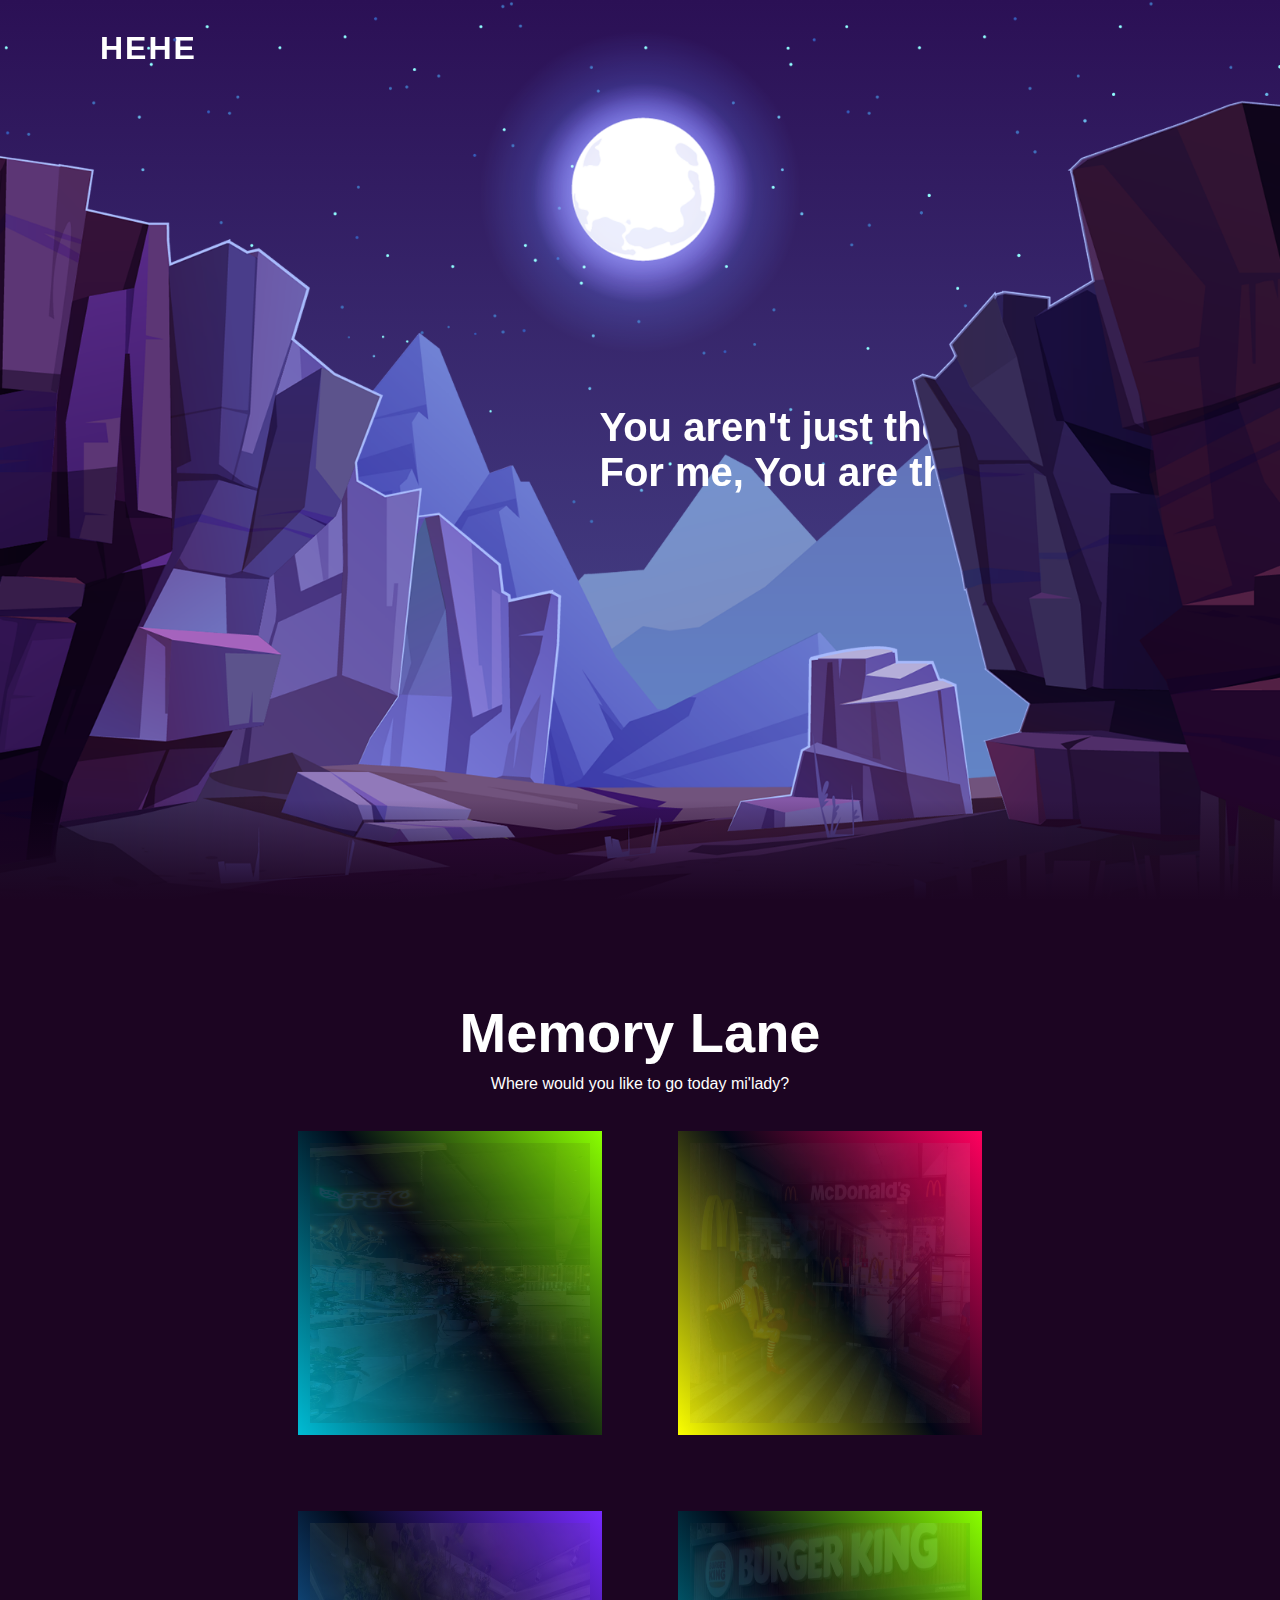
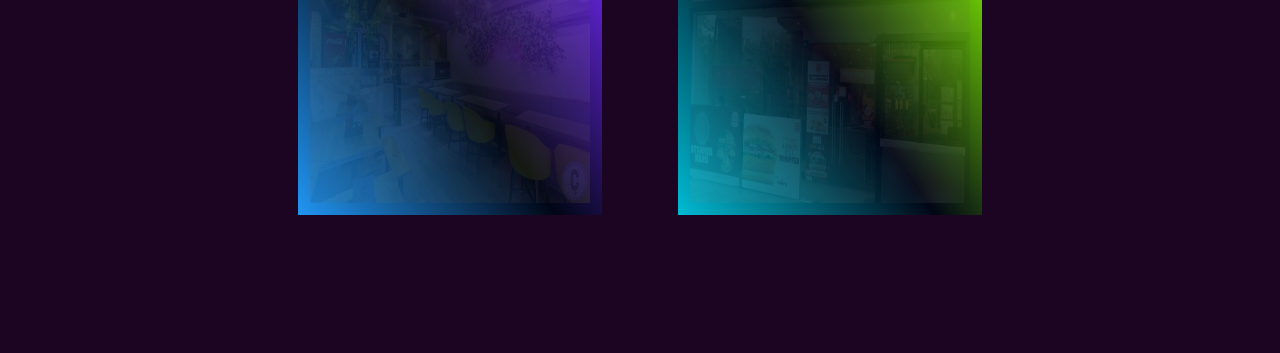
<file: index.html>
<!DOCTYPE html>
<html lang="en">
<head>
    <meta charset="UTF-8">
    <meta http-equiv="X-UA-Compatible" content="IE=edge">
    <meta name="viewport" content="width=device-width, initial-scale=1.0">
    <link rel="stylesheet" href="style.css">
    <title>Document</title>
</head>
<body>
    <header>
        <a href="#" class="logo">HEHE</a>
    </header>
    <section>
        <img src="stars.png" id="stars">
        <img src="moon.png" id="moon">
        <img src="mountains_behind.png" id="mountains_behind">
        <!-- <h3 class="text">You aren't just a star or the moon..</h3> -->
        <h2 id="text">You aren't just the stars or the moon.. <br> For me, You are the whole Night Sky.</h2>
        <img src="mountains_front.png" id="mountains_front">
    </section>
    <div class="mem">
        <h2>Memory Lane</h2>
        <p>Where would you like to go today mi'lady?</p>
        
        <div class="boxes">
            <div class="box">
                <div class="imgbx">
                    <img src="ffc.jpg" alt="">
                </div>
                <div class="content">
                    <a href="ffc.html" target="_blank">FFC</a>
                </div>
            </div>
            <div class="box">
                <div class="imgbx">
                    <img src="mcd.avif" alt="">
                </div>
                <div class="content">
                    <a href="mcd.html" target="_blank">McDonald's</a>
                </div>
            </div>
            <div class="box">
                <div class="imgbx">
                    <img src="3c.webp" alt="">
                </div>
                <div class="content">
                    <a href="3c.html" target="_blank">3Cs</a>
                </div>
            </div>
            <div class="box">
                <div class="imgbx">
                    <img src="bk.webp" alt="">
                </div>
                <div class="content">
                    <a href="bk.html" target="_blank">Burger King</a>
                </div>
            </div>
        </div>    
    </div>

    <script>
        let stars = document.getElementById('stars');
        let moon = document.getElementById('moon');
        let mountains_behind = document.getElementById('mountains_behind');
        let mountains_front = document.getElementById('mountains_front');
        let text = document.getElementById('text');
        let header = document.querySelector('header');

        window.addEventListener('scroll',function(){
            let value = window.scrollY;
            stars.style.left = value*0.25 + 'px';
            moon.style.top = value*1.05 + 'px';
            mountains_behind.style.top = value*0.5 + 'px';
            mountains_front.style.top = value*0 + 'px';
            text.style.marginRight = value*4 + 'px';
            header.style.top = value*0.5 + 'px';
        })
    </script>
</body>
</html>
</file>
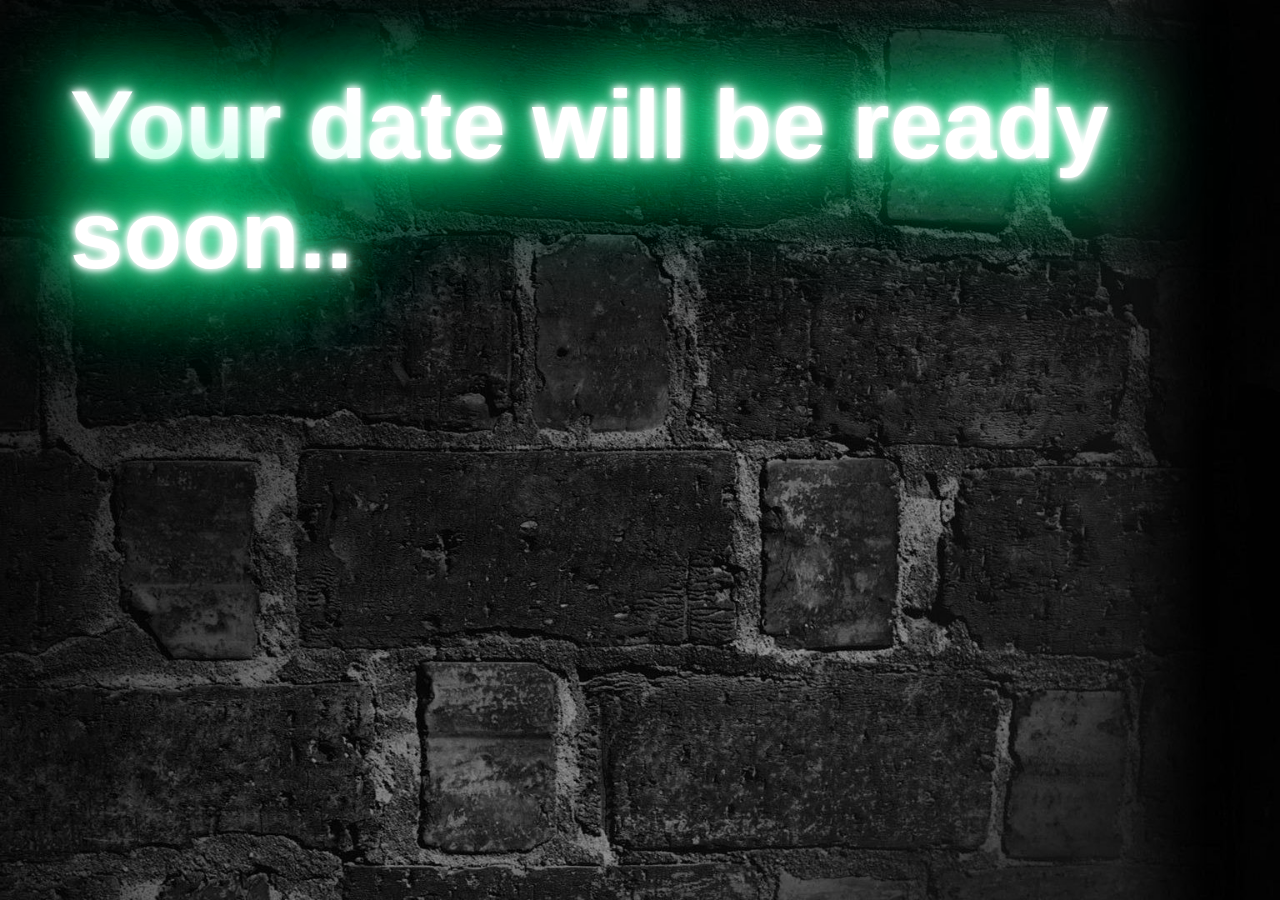
<file: 3c.html>
<!DOCTYPE html>
<html lang="en">
<head>
    <meta charset="UTF-8">
    <meta http-equiv="X-UA-Compatible" content="IE=edge">
    <meta name="viewport" content="width=device-width, initial-scale=1.0">
    <link rel="stylesheet" href="style3c.css">
    <title>FFC</title>
</head>
<body>
    <h2 class="heading">Your date will be ready soon..</h2>
</body>
</html>
</file>
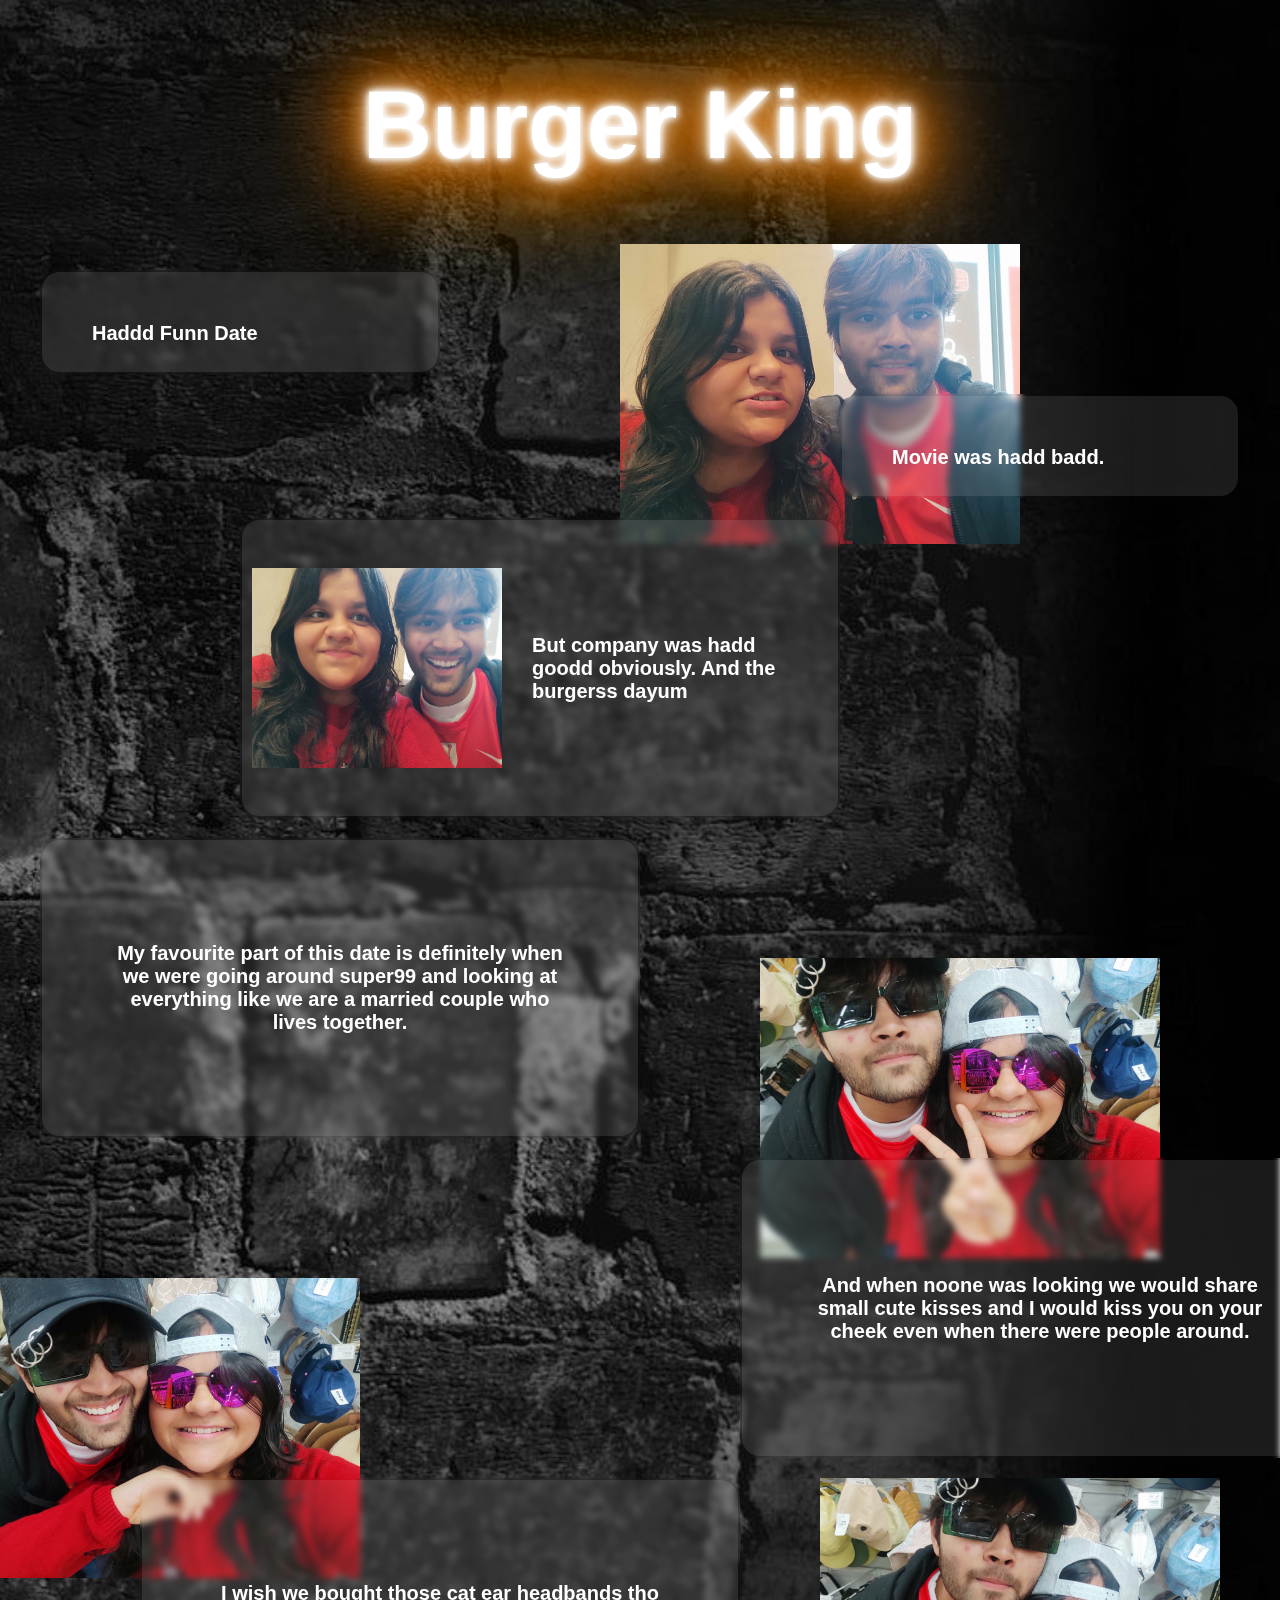
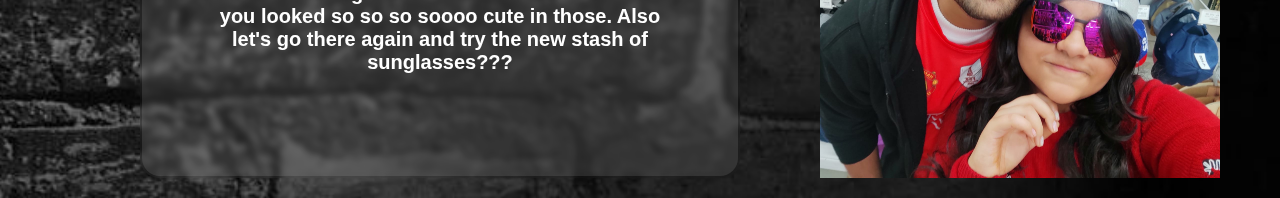
<file: bk.html>
<!DOCTYPE html>
<html lang="en">
<head>
    <meta charset="UTF-8">
    <meta http-equiv="X-UA-Compatible" content="IE=edge">
    <meta name="viewport" content="width=device-width, initial-scale=1.0">
    <link rel="stylesheet" href="stylebk.css">
    <title>FFC</title>
</head>
<body>
    <h2 class="heading">Burger King</h2>
    <div class="msgs">
        <div class="container container1">
            <h4 class="par">Haddd Funn Date</h4>
        </div>
        <img src="bk1.jpg" class="ffc" alt="">
        <div class="container container2">
            <h4 class="par">Movie was hadd badd.</h4>
        </div>
        <div class="container container3">
            <img src="bk2.jpg" alt="">
            <h4>But company was hadd goodd obviously. And the burgerss dayum</h4>
        </div>
        <img src="bk3.jpg" class="img5" alt="">
        <div class="container container4">
            <h4 class="par">My favourite part of this date is definitely when we were going around super99 and looking at everything like we are a married couple who lives together.</h4>
        </div>
        <img src="bk4.jpg" class="img6" alt="">
        <div class="container container5">
            <h4 class="par">And when noone was looking we would share small cute kisses and I would kiss you on your cheek even when there were people around.</h4>
        </div>
        <!-- <img src="img1.jpg" class="img3" alt=""> -->
        <div class="container container6">
            <h4 class="par">I wish we bought those cat ear headbands tho you looked so so so soooo cute in those. Also let's go there again and try the new stash of sunglasses???</h4>
        </div>
        <img src="bk5.jpg" class="img7" alt="">
    </div>    
</body>
</html>
</file>
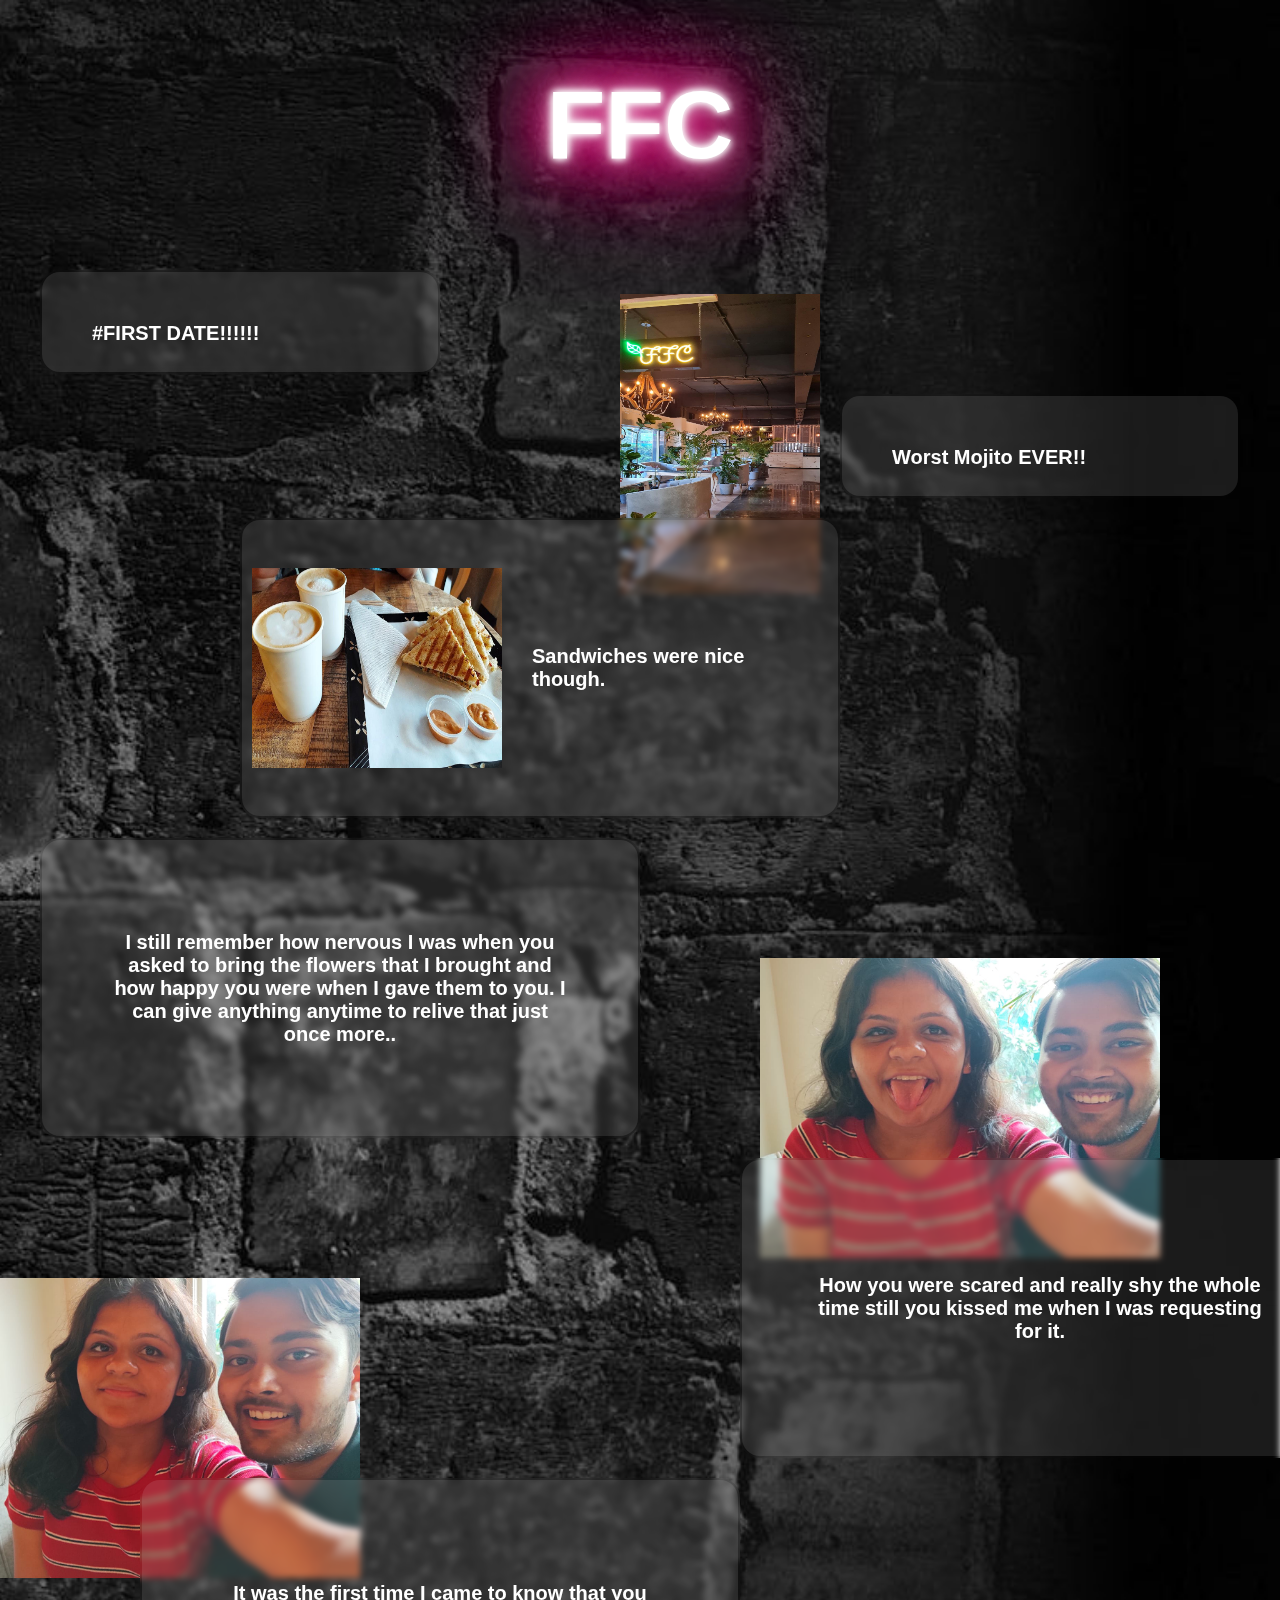
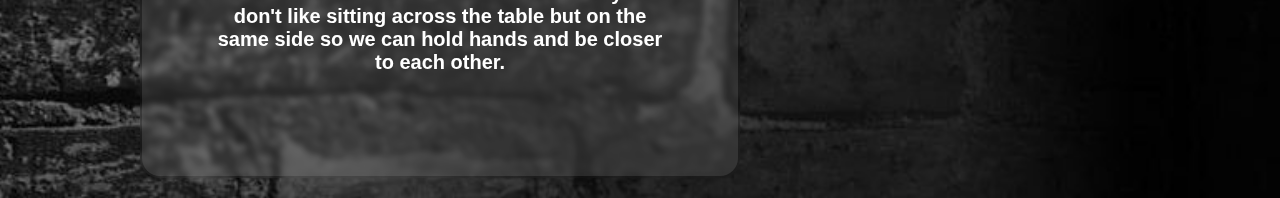
<file: ffc.html>
<!DOCTYPE html>
<html lang="en">
<head>
    <meta charset="UTF-8">
    <meta http-equiv="X-UA-Compatible" content="IE=edge">
    <meta name="viewport" content="width=device-width, initial-scale=1.0">
    <link rel="stylesheet" href="stylepg.css">
    <title>FFC</title>
</head>
<body>
    <h2 class="heading">FFC</h2>
    <div class="msgs">
        <div class="container container1">
            <h4 class="par">#FIRST DATE!!!!!!</h4>
        </div>
        <img src="ffc.jpg" class="ffc" alt="">
        <div class="container container2">
            <h4 class="par">Worst Mojito EVER!!</h4>
        </div>
        <div class="container container3">
            <img src="sandwiches.jpg" alt="">
            <h4>Sandwiches were nice though.</h4>
        </div>
        <img src="img4.jpg" class="img5" alt="">
        <div class="container container4">
            <h4 class="par">I still remember how nervous I was when you asked to bring the flowers that I brought and how happy you were when I gave them to you. I can give anything anytime to relive that just once more..</h4>
        </div>
        <img src="img6.jpg" class="img6" alt="">
        <div class="container container5">
            <h4 class="par">How you were scared and really shy the whole time still you kissed me when I was requesting for it.</h4>
        </div>
        <!-- <img src="img1.jpg" class="img3" alt=""> -->
        <div class="container container6">
            <h4 class="par">It was the first time I came to know that you don't like sitting across the table but on the same side so we can hold hands and be closer to each other.</h4>
        </div>
    </div>    
</body>
</html>
</file>
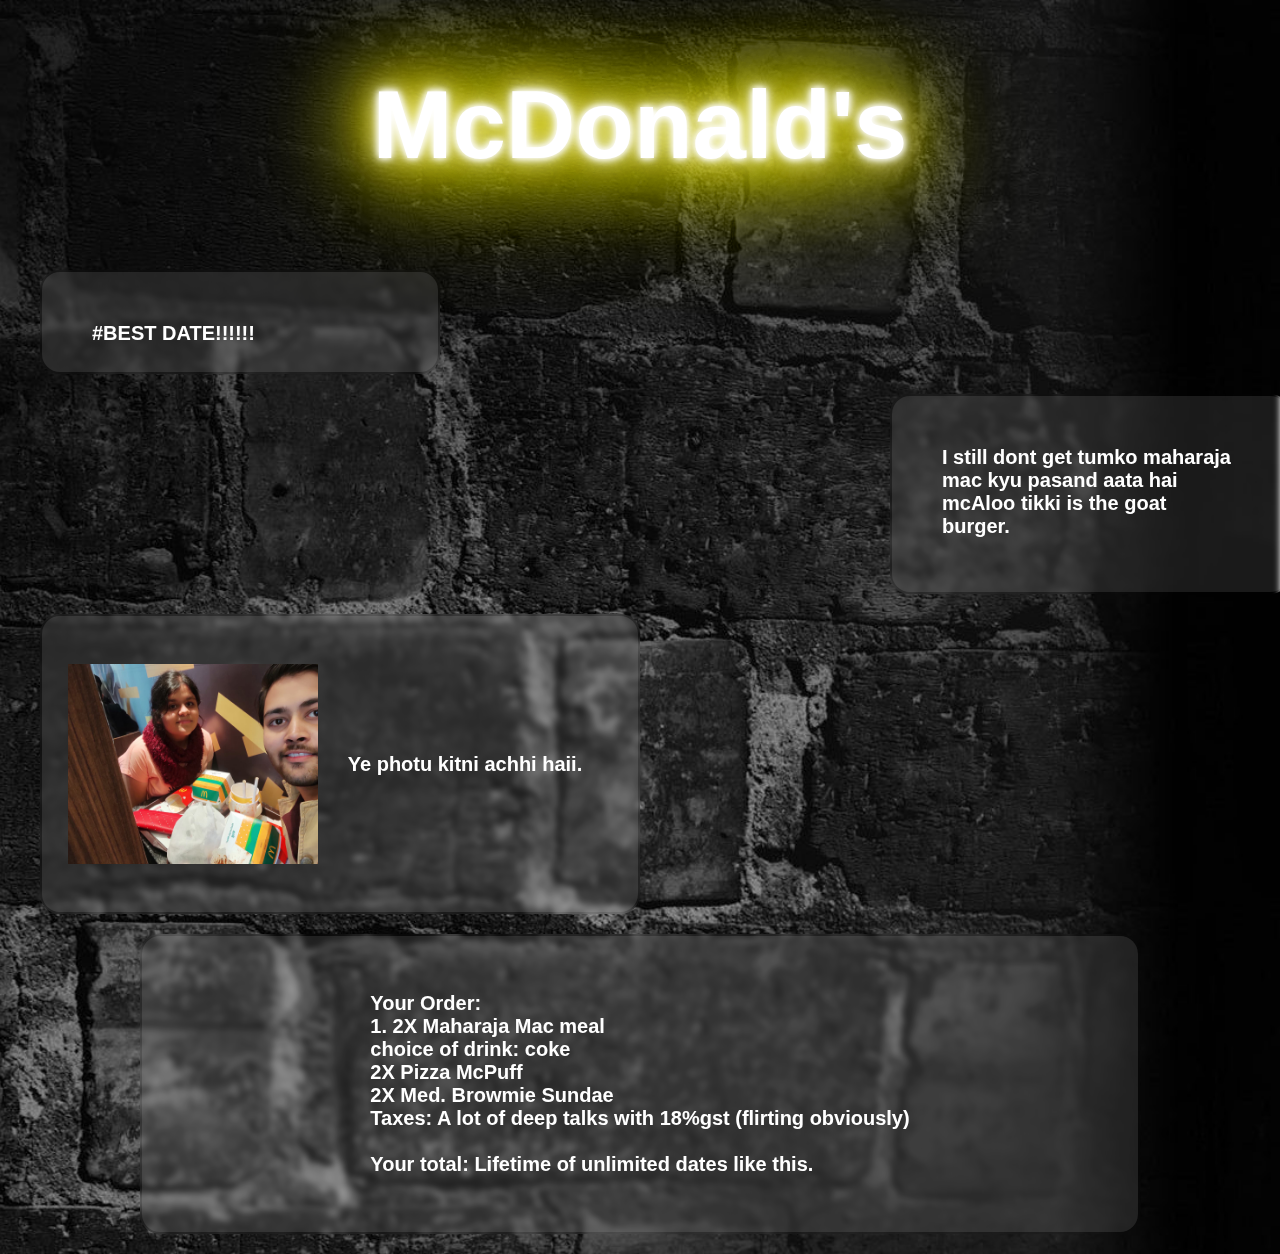
<file: mcd.html>
<!DOCTYPE html>
<html lang="en">
<head>
    <meta charset="UTF-8">
    <meta http-equiv="X-UA-Compatible" content="IE=edge">
    <meta name="viewport" content="width=device-width, initial-scale=1.0">
    <link rel="stylesheet" href="stylemcd.css">
    <title>FFC</title>
</head>
<body>
    <h2 class="heading">McDonald's</h2>
    <div class="msgs">
        <div class="container container1">
            <h4 class="par">#BEST DATE!!!!!!</h4>
        </div>
        <!-- <img src="mcd.avif" class="ffc" alt=""> -->
        <div class="container container2">
            <h4 class="par">I still dont get tumko maharaja mac kyu pasand aata hai mcAloo tikki is the goat burger.</h4>
        </div>
        <div class="container container3">
            <img src="img7.jpg" alt="">
            <h4>Ye photu kitni achhi haii.</h4>
        </div>
        <!-- <img src="img4.jpg" class="img5" alt=""> -->
        <div class="container container4">
            <h4 class="par">Your Order: <br> 1. 2X Maharaja Mac meal <br> choice of drink: coke <br> 2X Pizza McPuff <br> 2X Med. Browmie Sundae <br> Taxes: A lot of deep talks with 18%gst (flirting obviously) <br> <br> Your total: Lifetime of unlimited dates like this.</h4>
        </div>
    </div>    
</body>
</html>
</file>
<file: style.css>
*{
    margin: 0;
    padding: 0;
    box-sizing: border-box;
    font-family: sans-serif;
}

body{
    min-height: 100vh;
    overflow-x: hidden;
    background: linear-gradient(#2b1055, #7597de);
}

header{
    position: absolute;
    top: 0;
    left: 0;
    width: 100%;
    padding: 30px 100px;
    display: flex;
    justify-content: space-between;
    align-items: center;
    scroll-behavior: smooth;
}

header .logo{
    color: #fff;
    font-weight: 700;
    text-decoration: none;
    font-size: 2em;
    text-transform: uppercase;
    letter-spacing: 2px;
}

section{
    position: relative;
    width: 100%;
    height: 100vh;
    padding: 100px;
    display: flex;
    justify-content: center;
    align-items: center;
    overflow: hidden;
}

section::before{
    content: '';
    position: absolute;
    bottom: 0;
    width: 100%;
    height: 100px;
    background: linear-gradient(to top,#1c0522,transparent);
    z-index: 1000000;
}

section img{
    position: absolute;
    top: 0;
    left: 0;
    width: 100%;
    height: 100%;
    object-fit: cover;
}

section img#moon{
    mix-blend-mode: screen;
}

section img#mountains_front{
    z-index: 10;

}



#text{
    position: absolute;
    color: #fff;
    white-space: nowrap;
    z-index: 9;
    right: -35px;
    font-size: 2.5em;
}

.mem{
    position: relative;
    padding: 100px;
    background: #1c0522;
    min-height: 100vh;
    display: flex;
    flex-direction: column;
    align-items: center;
    justify-content: center;
}

.boxes{
    display: flex;
    justify-content: center;
    align-items: center;
    flex-wrap: wrap;
}

.mem h2{
    font-size: 3.5em;
    margin-bottom: 10px;
    color: #fff;
}

.mem p{
    font-size: 1em;
    color: #fff;
}

.box{
    position: relative;
    width: 300px;
    height: 300px;
    display: flex;
    justify-content: center;
    align-items: center;
    margin: 40px;
    transition: 0.5s;
    background: #060c21;
    cursor: pointer;
}

/* .box:hover{
    height: 400px;
} */

.box .imgbx{
    position: absolute;
    top: 0;
    left: 0;
    width: 100%;
    height: 100%;
    padding: 10px;
    box-sizing: border-box;
}

.box .imgbx img{
    height: 280px;
    width: 280px;
    max-width: 100%;
    opacity: 0.1;
    transition: 0.5s;
}

.box:hover .imgbx img{
    opacity: 1;
}

.box::before{
    content: '';
    position: absolute;
    top: -2px;
    left: -2px;
    right: -2px;
    bottom: -2px;
    background: #fff;
    /* z-index: -1; */
    /* filter: blur(40px); */
}

.box::after{
    content: '';
    position: absolute;
    top: -2px;
    left: -2px;
    right: -2px;
    bottom: -2px;
    background: #fff;
    z-index: -2;
    filter: blur(40px);
}

.box:before,
.box:after{
    background: linear-gradient(235deg,#89ff00,#010615,#00bcd4);
}

.box:nth-child(2):before,
.box:nth-child(2):after{
    background: linear-gradient(235deg,#ff005e,#010615,#fbff00);
}

.box:nth-child(3):before,
.box:nth-child(3):after{
    background: linear-gradient(235deg,#772aff,#010615,#2196f3);
}

.box .content{
    position: absolute;
    bottom: 0;
    left: 10px;
    bottom: 10px;
    right: 10px;
    height: 90px;
    background: rgba(0,0,0,0.4);
    display: flex;
    justify-content: center;
    align-items: center;
    opacity: 0;
    text-align: center;
}

.box:hover .content{
    opacity: 1;
}

.box .content a{
    font-size: 20px;
    color: #fff;
    font-weight: 500;
    line-height: 20px;
    letter-spacing: 1px;
    text-decoration: none;
}
</file>
<file: style3c.css>
*{
    margin: 0;
    padding: 0;
    box-sizing: border-box;
    font-family: sans-serif;
}

body{
    min-height: 100vh;
    background: url(blackbg.avif);
    background-repeat: no-repeat;
    background-size: cover;
    background-position: 100% 20%;
    display: flex;
    flex-direction: column;
    /* justify-content: center; */
    align-items: center;
}

.heading{
    color: #fff;
  text-shadow:
    0 0 7px #fff,
    0 0 10px #fff,
    0 0 21px #ffffff,
    0 0 42px rgb(0, 255, 145),
    0 0 82px rgb(0, 255, 145),
    0 0 92px rgb(0, 255, 145),
    0 0 102px rgb(0, 255, 145),
    0 0 151px rgb(0, 255, 145);
    font-size: 6em;
    margin: 50px;
    padding: 20px;
    animation: flicker 1.5s infinite alternate;  
}

@keyframes flicker {
    0%, 18%, 22%, 25%, 53%, 57%, 100% {
      text-shadow:
        0 0 4px #fff,
        0 0 11px #fff,
        0 0 19px #fff,
        0 0 40px rgb(0, 255, 145),
        0 0 80px rgb(0, 255, 145),
        0 0 90px rgb(0, 255, 145),
        0 0 100px rgb(0, 255, 145),
        0 0 150px rgb(0, 255, 145);
    }
    20%, 24%, 55% {       
      text-shadow: none;
    }
  }
</file>
<file: stylebk.css>
*{
    margin: 0;
    padding: 0;
    box-sizing: border-box;
    font-family: sans-serif;
}

body{
    min-height: 100vh;
    background: url(blackbg.avif);
    background-repeat: no-repeat;
    background-size: cover;
    background-position: 100% 20%;
    display: flex;
    flex-direction: column;
    /* justify-content: center; */
    align-items: center;
}

.heading{
    color: #fff;
  text-shadow:
    0 0 7px #fff,
    0 0 10px #fff,
    0 0 21px #fff,
    0 0 42px rgb(255, 132, 0),
    0 0 82px rgb(255, 132, 0),
    0 0 92px rgb(255, 132, 0),
    0 0 102px rgb(255, 132, 0),
    0 0 151px rgb(255, 132, 0);
    font-size: 6em;
    margin: 50px;
    padding: 20px;
    animation: flicker 1.5s infinite alternate;  
}

@keyframes flicker {
    0%, 18%, 22%, 25%, 53%, 57%, 100% {
      text-shadow:
        0 0 4px #fff,
        0 0 11px #fff,
        0 0 19px #fff,
        0 0 40px rgb(255, 132, 0),
        0 0 80px rgb(255, 132, 0),
        0 0 90px rgb(255, 132, 0),
        0 0 100px rgb(255, 132, 0),
        0 0 150px rgb(255, 132, 0);
    }
    20%, 24%, 55% {       
      text-shadow: none;
    }
  }


.container{
    margin: 20px;
    width: 600px;
    height: 300px;
    background-color: rgba(255,255,255,0.1);
    padding: 50px;
    border-radius: 20px;
    backdrop-filter: blur(3px);
    border: 2px solid transparent;
    background-clip: padding-box;
    color: white;
    font-size: 20px;
}

.container img{
    height: 200px;
    width: 250px;
}
.msgs{
    display: block;
}

.container1{
    transform: translateX(-300px);
    height: 100px;
    width: 400px;
}

.container2{
    transform: translateX(500px);
    height: 100px;
    width: 400px;
}

.container3{
    transform: translateX(-100px);
    height: 300px;
    width: 600px;
    display: flex;
    flex-direction: row;
    justify-content: center;
    align-items: center;
    padding: 10px;
    font-size: 20px;
}

.container3 h4{
    margin: 30px;
    font-size: 20px;
}

.container4{
    transform: translateX(-300px);
    height: 300px;
    width: 600px;
    display: flex;
    flex-direction: row;
    justify-content: center;
    align-items: center;
    padding: 70px;
    text-align: center;
    font-size: 20px;
}

.container5{
    transform: translateX(400px);
    height: 300px;
    width: 600px;
    display: flex;
    flex-direction: row;
    justify-content: center;
    align-items: center;
    padding: 70px;
    text-align: center;
    font-size: 20px;
}

.container6{
    transform: translateX(-200px);
    height: 300px;
    width: 600px;
    display: flex;
    flex-direction: row;
    justify-content: center;
    align-items: center;
    padding: 70px;
    text-align: center;
    font-size: 20px;
}

.img7{
    height: 300px;
    width: 400px;
    position: absolute;
    transform: translate(500px,-320px);
}

.img6{
    height: 300px;
    width: 400px;
    position:absolute;
    margin: 40px;
    transform: translate(-400px, 80px)
}

.img5{
    height: 300px;
    width: 400px;
    position:absolute;
    margin: 40px;
    transform: translate(400px, 80px)
}

.img3{
    height: 300px;
    width: 400px;
    position:absolute;
    margin: 40px;
    transform: translate(600px, -100px)
    
}

.ffc{
    position: absolute;
    height: 300px;
    width: 400px;
    transform: translate(300px, -150px)
}
</file>
<file: stylepg.css>
*{
    margin: 0;
    padding: 0;
    box-sizing: border-box;
    font-family: sans-serif;
}

body{
    min-height: 100vh;
    background: url(blackbg.avif);
    background-repeat: no-repeat;
    background-size: cover;
    background-position: 100% 20%;
    display: flex;
    flex-direction: column;
    /* justify-content: center; */
    align-items: center;
}

.heading{
    color: #fff;
  text-shadow:
    0 0 7px #fff,
    0 0 10px #fff,
    0 0 21px #fff,
    0 0 42px rgb(255, 0, 128),
    0 0 82px rgb(255, 0, 128),
    0 0 92px rgb(255, 0, 128),
    0 0 102px rgb(255, 0, 128),
    0 0 151px rgb(255, 0, 128);
    font-size: 6em;
    margin: 50px;
    padding: 20px;
    animation: flicker 1.5s infinite alternate;  
}

@keyframes flicker {
    0%, 18%, 22%, 25%, 53%, 57%, 100% {
      text-shadow:
        0 0 4px #fff,
        0 0 11px #fff,
        0 0 19px #fff,
        0 0 40px rgb(255, 0, 128),
        0 0 80px rgb(255, 0, 128),
        0 0 90px rgb(255, 0, 128),
        0 0 100px rgb(255, 0, 128),
        0 0 150px rgb(255, 0, 128);
    }
    20%, 24%, 55% {       
      text-shadow: none;
    }
  }


.container{
    margin: 20px;
    width: 600px;
    height: 300px;
    background-color: rgba(255,255,255,0.1);
    padding: 50px;
    border-radius: 20px;
    backdrop-filter: blur(3px);
    border: 2px solid transparent;
    background-clip: padding-box;
    color: white;
    font-size: 20px;
}

.container img{
    height: 200px;
    width: 250px;
}
.msgs{
    display: block;
}

.container1{
    transform: translateX(-300px);
    height: 100px;
    width: 400px;
}

.container2{
    transform: translateX(500px);
    height: 100px;
    width: 400px;
}

.container3{
    transform: translateX(-100px);
    height: 300px;
    width: 600px;
    display: flex;
    flex-direction: row;
    justify-content: center;
    align-items: center;
    padding: 10px;
    font-size: 20px;
}

.container3 h4{
    margin: 30px;
    font-size: 20px;
}

.container4{
    transform: translateX(-300px);
    height: 300px;
    width: 600px;
    display: flex;
    flex-direction: row;
    justify-content: center;
    align-items: center;
    padding: 70px;
    text-align: center;
    font-size: 20px;
}

.container5{
    transform: translateX(400px);
    height: 300px;
    width: 600px;
    display: flex;
    flex-direction: row;
    justify-content: center;
    align-items: center;
    padding: 70px;
    text-align: center;
    font-size: 20px;
}

.container6{
    transform: translateX(-200px);
    height: 300px;
    width: 600px;
    display: flex;
    flex-direction: row;
    justify-content: center;
    align-items: center;
    padding: 70px;
    text-align: center;
    font-size: 20px;
}

.img6{
    height: 300px;
    width: 400px;
    position:absolute;
    margin: 40px;
    transform: translate(-400px, 80px)
}

.img5{
    height: 300px;
    width: 400px;
    position:absolute;
    margin: 40px;
    transform: translate(400px, 80px)
}

.img3{
    height: 300px;
    width: 400px;
    position:absolute;
    margin: 40px;
    transform: translate(600px, -100px)
    
}

.ffc{
    position: absolute;
    height: 300px;
    width: 200px;
    transform: translate(300px, -100px)
}
</file>
<file: stylemcd.css>
*{
    margin: 0;
    padding: 0;
    box-sizing: border-box;
    font-family: sans-serif;
}

body{
    min-height: 100vh;
    background: url(blackbg.avif);
    background-repeat: no-repeat;
    background-size: cover;
    background-position: 100% 20%;
    display: flex;
    flex-direction: column;
    /* justify-content: center; */
    align-items: center;
}

.heading{
    color: #fff;
  text-shadow:
    0 0 7px #fff,
    0 0 10px #fff,
    0 0 21px #ffffff,
    0 0 42px rgb(255, 242, 0),
    0 0 82px rgb(255, 242, 0),
    0 0 92px rgb(255, 242, 0),
    0 0 102px rgb(255, 242, 0),
    0 0 151px rgb(255, 242, 0);
    font-size: 6em;
    margin: 50px;
    padding: 20px;
    animation: flicker 1.5s infinite alternate;  
}

@keyframes flicker {
    0%, 18%, 22%, 25%, 53%, 57%, 100% {
      text-shadow:
        0 0 4px #fff,
        0 0 11px #fff,
        0 0 19px #fff,
        0 0 40px rgb(255, 242, 0),
        0 0 80px rgb(255, 242, 0),
        0 0 90px rgb(255, 242, 0),
        0 0 100px rgb(255, 242, 0),
        0 0 150px rgb(255, 242, 0);
    }
    20%, 24%, 55% {       
      text-shadow: none;
    }
  }


.container{
    margin: 20px;
    width: 600px;
    height: 300px;
    background-color: rgba(255,255,255,0.1);
    padding: 50px;
    border-radius: 20px;
    backdrop-filter: blur(3px);
    border: 2px solid transparent;
    background-clip: padding-box;
    color: white;
    font-size: 20px;
}

.container img{
    height: 200px;
    width: 250px;
}
.msgs{
    display: block;
}

.container1{
    transform: translateX(-100px);
    height: 100px;
    width: 400px;
}

.container2{
    transform: translateX(750px);
    height: 200px;
    width: 400px;
}

.container3{
    transform: translateX(-100px);
    height: 300px;
    width: 600px;
    display: flex;
    flex-direction: row;
    justify-content: center;
    align-items: center;
    padding: 10px;
    font-size: 20px;
}

.container3 h4{
    margin: 30px;
    font-size: 20px;
}

.container4{
    /* transform: translateX(-300px); */
    height: 300px;
    width: 1000px;
    display: flex;
    flex-direction: row;
    justify-content: center;
    align-items: center;
    padding: 70px;
    font-size: 20px;
}

.container5{
    transform: translateX(400px);
    height: 300px;
    width: 600px;
    display: flex;
    flex-direction: row;
    justify-content: center;
    align-items: center;
    padding: 70px;
    text-align: center;
    font-size: 20px;
}

.container6{
    transform: translateX(-200px);
    height: 300px;
    width: 600px;
    display: flex;
    flex-direction: row;
    justify-content: center;
    align-items: center;
    padding: 70px;
    text-align: center;
    font-size: 20px;
}

.img6{
    height: 300px;
    width: 400px;
    position:absolute;
    margin: 40px;
    transform: translate(-400px, 80px)
}

.img5{
    height: 300px;
    width: 400px;
    position:absolute;
    margin: 40px;
    transform: translate(400px, 80px)
}

.img3{
    height: 300px;
    width: 400px;
    position:absolute;
    margin: 40px;
    transform: translate(600px, -100px)
    
}

.ffc{
    position: absolute;
    height: 300px;
    width: 200px;
    transform: translate(300px, -100px)
}
</file>
